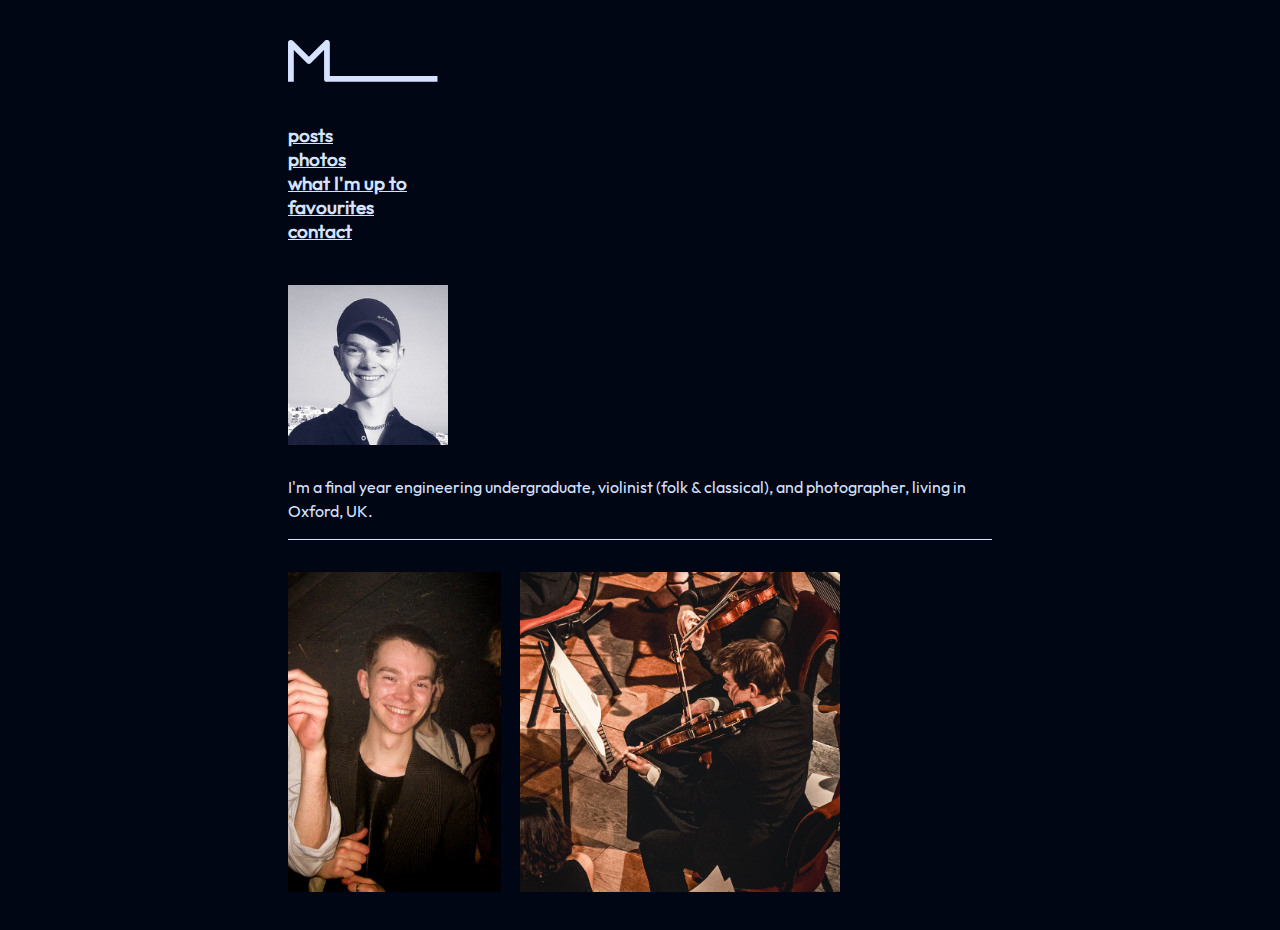
<file: index.html>
<!DOCTYPE html>
<html>

<head>
	<meta charset="UTF-8">
	<meta name="viewport" content="width=device-width, initial-scale=1.0">
	<link rel="stylesheet" type="text/css" href="style.css">
	<title>home | matt lenahan.</title>
</head>

<body>
	<nav>
		<div class="site-header">
			<a href="/"><svg class="logo" width="150px" xmlns="http://www.w3.org/2000/svg" viewBox="0 0 1040 290">
				<polyline class="animated" points="20 270 20 20 145 145 270 20 270 270 1020 270"/>
			</svg></a>
		</div>
		<div class="nav-links">
			<h3>
				<a href="/posts.html">posts</a><br>
				<a href="/photos.html">photos</a><br>
				<a href="/now.html">what I'm up to</a><br>
				<a href="/things.html">favourites</a><br>
				<a href="/contact.html">contact</a>
			</h3>
		</div>
	</nav>
	
	<p>
		<br>
		<img src="/img/headshot-blue.jpg" style="width:10em" alt="A photo of me"/><br><br>
		I'm a final year engineering undergraduate, violinist (folk & classical), and photographer, living in Oxford, UK.<br>
		<hr/><br>
	<img src="/img/IMG_2190-web.jpeg" style="width:auto; height:20em; padding: 0 1em 0 0" alt="A photo of me"/>
	<img src="/img/image00051-web.jpg" style="width:auto; height:20em; padding: 0 1em 0 0" alt="A photo of me"/>
	</p>
</body>

</html>
</file>
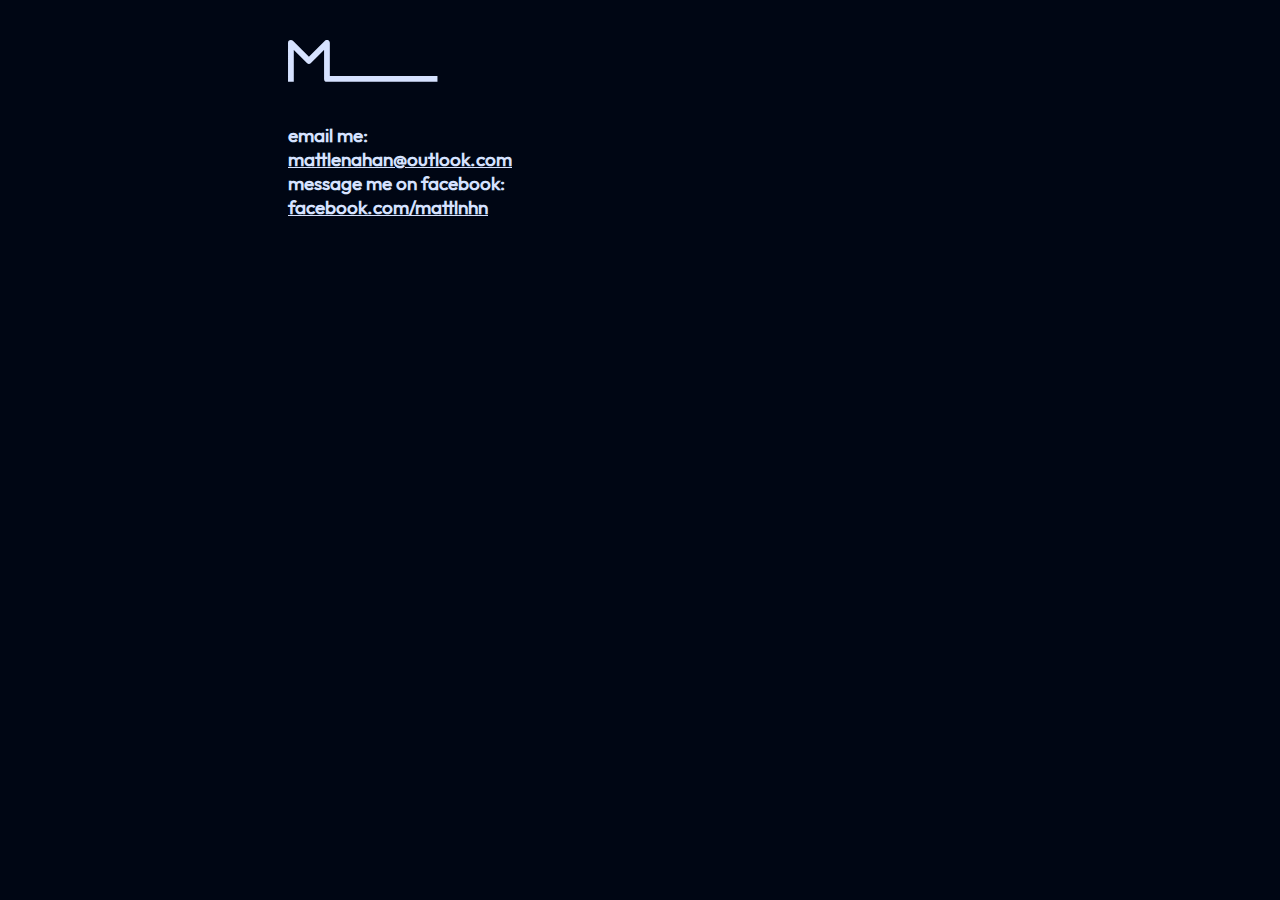
<file: contact.html>
<!DOCTYPE html>
<html>

<head>
	<meta charset="UTF-8">
	<meta name="viewport" content="width=device-width, initial-scale=1.0">
	<link rel="stylesheet" type="text/css" href="style.css">
	<title>contact | matt lenahan.</title>
</head>

<body>
	<nav>
		<div class="site-header">
			<a href="/"><svg class="logo" width="150px" xmlns="http://www.w3.org/2000/svg" viewBox="0 0 1040 290">
				<polyline class="animated" points="20 270 20 20 145 145 270 20 270 270 1020 270"/>
			</svg></a>
		</div>
	</nav>
    <h3>
        email me:<br>
        <a href="mailto:mattlenahan@outlook.com">mattlenahan@outlook.com</a><br>
        message me on facebook: <br>
        <a href="https://facebook.com/mattlnhn">facebook.com/mattlnhn</a>
    </h3>
</body>
</html>
</file>
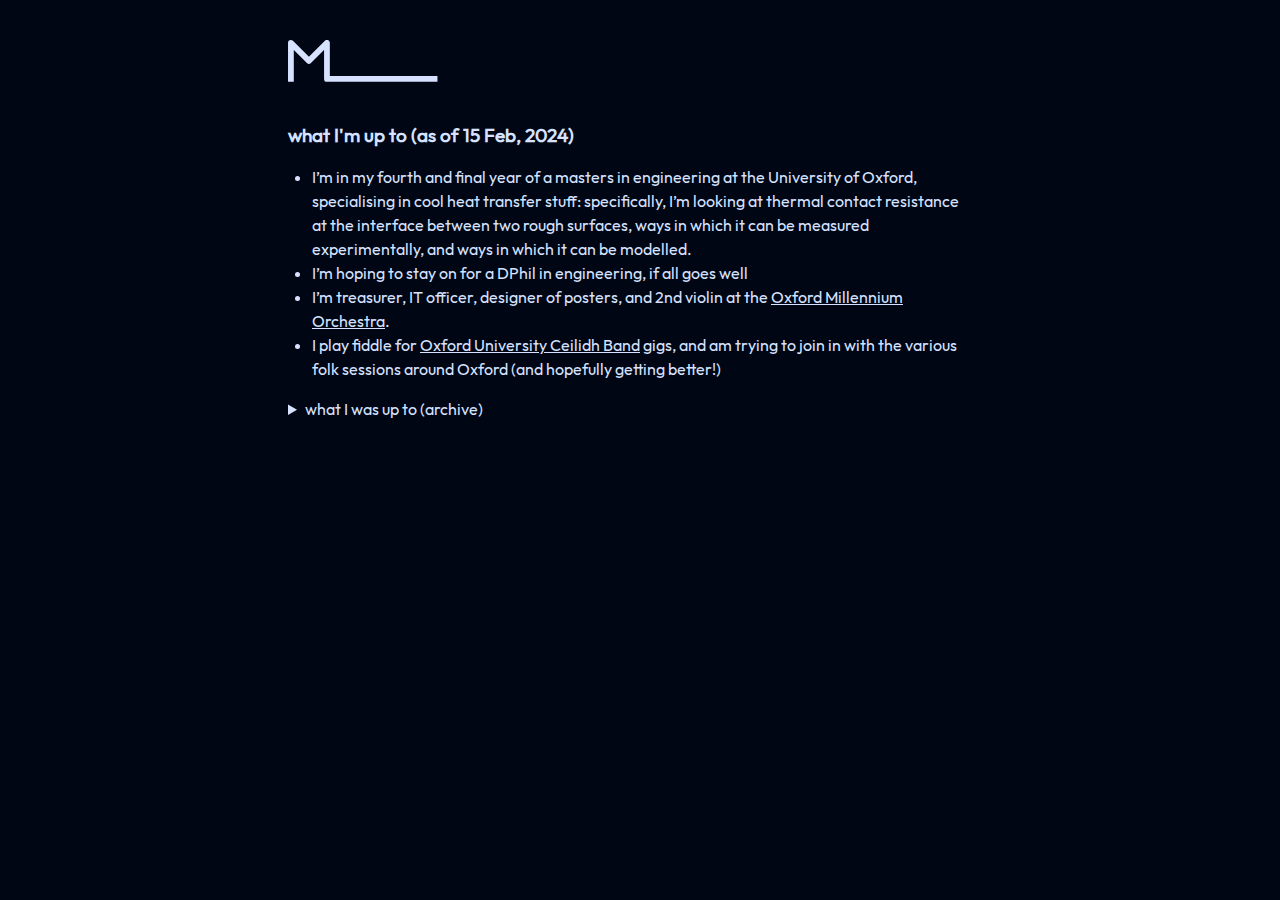
<file: now.html>
<!DOCTYPE html>
<html>

<head>
	<meta charset="UTF-8">
	<meta name="viewport" content="width=device-width, initial-scale=1.0">
	<link rel="stylesheet" type="text/css" href="style.css">
	<title>now | matt lenahan.</title>
</head>

<body>
	<nav>
		<div class="site-header">
			<a href="/"><svg class="logo" width="150px" xmlns="http://www.w3.org/2000/svg" viewBox="0 0 1040 290">
				<polyline class="animated" points="20 270 20 20 145 145 270 20 270 270 1020 270"/>
			</svg></a>
		</div>
    </nav>

    <h3>what I'm up to (as of 15 Feb, 2024)</h3>
    <ul>
        <li>I’m in my fourth and final year of a masters in engineering at the University of Oxford, specialising in cool heat transfer stuff: specifically, I’m looking at thermal contact resistance at the interface between two rough surfaces, ways in which it can be measured experimentally, and ways in which it can be modelled.</li>
        <li>I’m hoping to stay on for a DPhil in engineering, if all goes well</li>
        <li>I’m treasurer, IT officer, designer of posters, and 2nd violin at the <a href="https://www.oxfordmillenniumorchestra.com">Oxford Millennium Orchestra</a>.</li>
        <li>I play fiddle for <a href="https://www.ouceilidhband.org">Oxford University Ceilidh Band</a> gigs, and am trying to join in with the various folk sessions around Oxford (and hopefully getting better!)</li>
    </ul>

    <details>
        <summary>what I was up to (archive)</summary>
        <p>nothing as of yet...</p>
    </details>
</body>

</html>
</file>
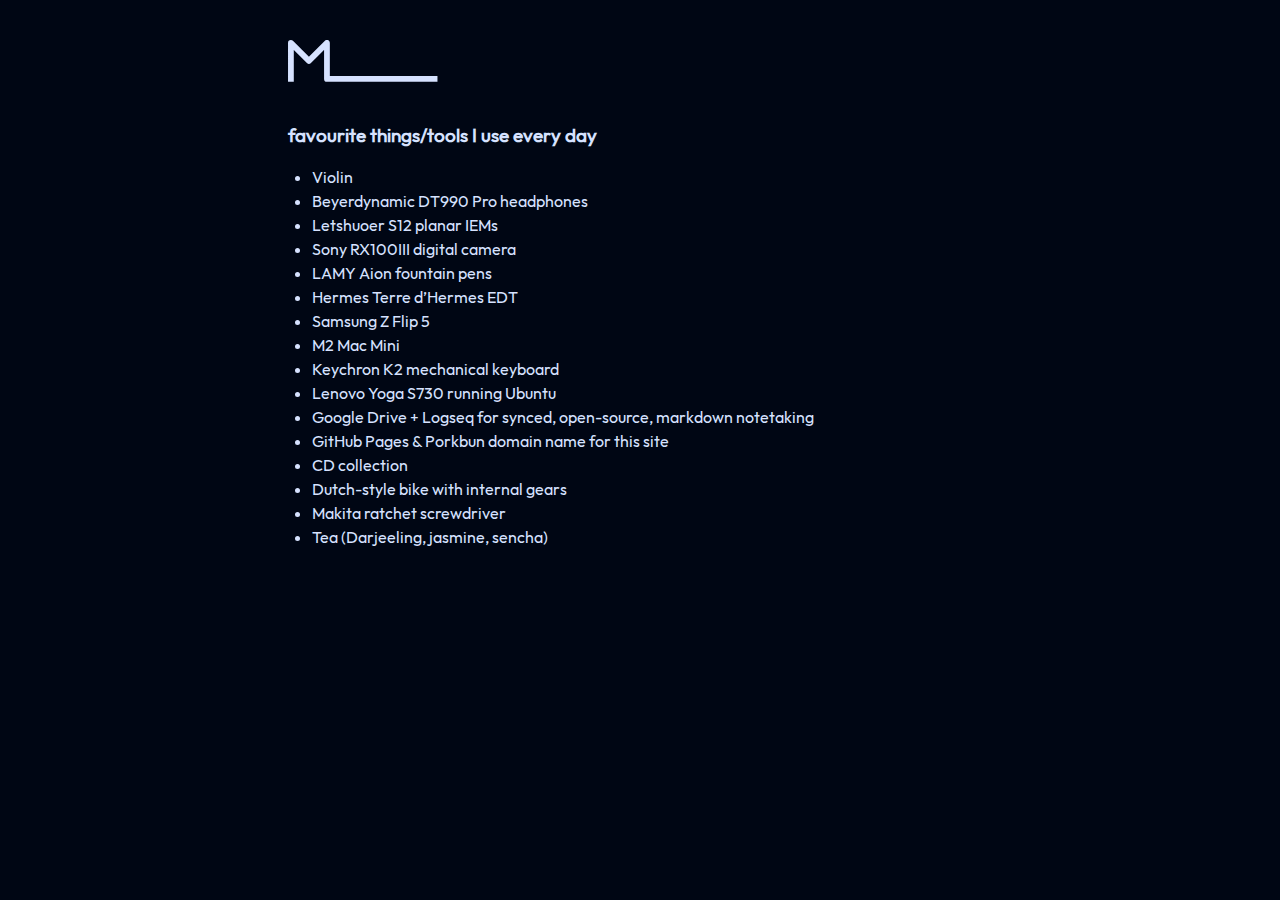
<file: things.html>
<!DOCTYPE html>
<html>

<head>
	<meta charset="UTF-8">
	<meta name="viewport" content="width=device-width, initial-scale=1.0">
	<link rel="stylesheet" type="text/css" href="style.css">
	<title>things | matt lenahan.</title>
</head>

<body>
	<nav>
		<div class="site-header">
			<a href="/"><svg class="logo" width="150px" xmlns="http://www.w3.org/2000/svg" viewBox="0 0 1040 290">
				<polyline class="animated" points="20 270 20 20 145 145 270 20 270 270 1020 270"/>
			</svg></a>
		</div>
	</nav>
	
    <h3>favourite things/tools I use every day</h3>
	<ul>
        <li>Violin</li>
        <li>Beyerdynamic DT990 Pro headphones</li>
        <li>Letshuoer S12 planar IEMs</li>
        <li>Sony RX100III digital camera</li>
        <li>LAMY Aion fountain pens</li>
        <li>Hermes Terre d’Hermes EDT</li>
        <li>Samsung Z Flip 5</li>
        <li>M2 Mac Mini</li>
        <li>Keychron K2 mechanical keyboard</li>
        <li>Lenovo Yoga S730 running Ubuntu</li>
        <li>Google Drive + Logseq for synced, open-source, markdown notetaking</li>
        <li>GitHub Pages & Porkbun domain name for this site</li>
        <li>CD collection</li>
        <li>Dutch-style bike with internal gears</li>
        <li>Makita ratchet screwdriver</li>
        <li>Tea (Darjeeling, jasmine, sencha)</li>
    </ul>
</body>

</html>
</file>
<file: style.css>
/*Colours*/
:root {
	--fg-color: #d6e2ff;
	--bg-color: #000614;
	--accent: #0045f5;
}

/*Responsive layout*/
html {
	margin: 1em 1em;
}

@media (min-width:calc(720px + 2em)) {
	html {
		margin: 1em auto;
		max-width: 720px;
	}
}

/*Fonts*/
@font-face {
	font-family: SpaceGrotesk;
	font-weight: 500;
	src: url("/SpaceGrotesk.woff2") format("woff2");
}

@font-face {
	font-family: Inter;
	font-weight: 400;
	src: url("/Inter.woff2") format("woff2");
}

@font-face {
	font-family: Outfit;
	src: url("/Outfit-Regular.woff2") format("woff2");
}

/*Animations*/
@keyframes fade {
	0% {
		opacity: 0;
	}
	100% {
		opacity: 100
	}
}

@-moz-keyframes fade {
	0% {
		opacity: 0;
	}
	100% {
		opacity: 100
	}
}

@-webkit-keyframes fade {
	0% {
		opacity: 0;
	}
	100% {
		opacity: 100
	}
}

@-o-keyframes fade {
	0% {
		opacity: 0;
	}
	100% {
		opacity: 100
	}
}

@-ms-keyframes fade {
	0% {
		opacity: 0;
	}
	100% {
		opacity: 100
	}
}

@keyframes line {
	from {
		stroke-dashoffset: 2000;
	}
	to {
		stroke-dashoffset: 0;
	}
}

/*Apply to all*/
* {
	box-sizing: border-box;
	background: var(--bg-color);
	color: var(--fg-color);
}

.logo {
	fill: none;
	stroke: var(--fg-color);
	stroke-linecap: square;
	stroke-linejoin: round;
	stroke-width: 40px;
	padding: 1em 0;
}

.animated {
	stroke-dasharray: 1600;
	stroke-dashoffset: 0;
	animation: line 1s ease;
	-moz-animation: line 1s ease;
	-webkit-animation: line 1s ease;
	-o-animation: line 1s ease;
	-ms-animation: line 1s ease;

}

/*Body*/
body {
	font-family: Outfit, Arial, Helvetica, sans-serif;
	line-height: 1.5em;
	animation: fade ease 2s;
	-moz-animation: fade ease 2s;
	-webkit-animation: fade ease 2s;
	-o-animation: fade ease 2s;
	-ms-animation: fade ease 2s;
}

/*Lists*/
ul, ol {
	padding: 0 1.5em;
}

nav {
	padding-bottom: 0em;
}

/*Remove underline/link styling from site header*/
.site-header a {
	text-decoration: none;
}

hr {
	height: 0;
	border: 0;
	border-top: 1px solid var(--fg-color);
}

.photo img {
	width: 100%;
}
</file>
